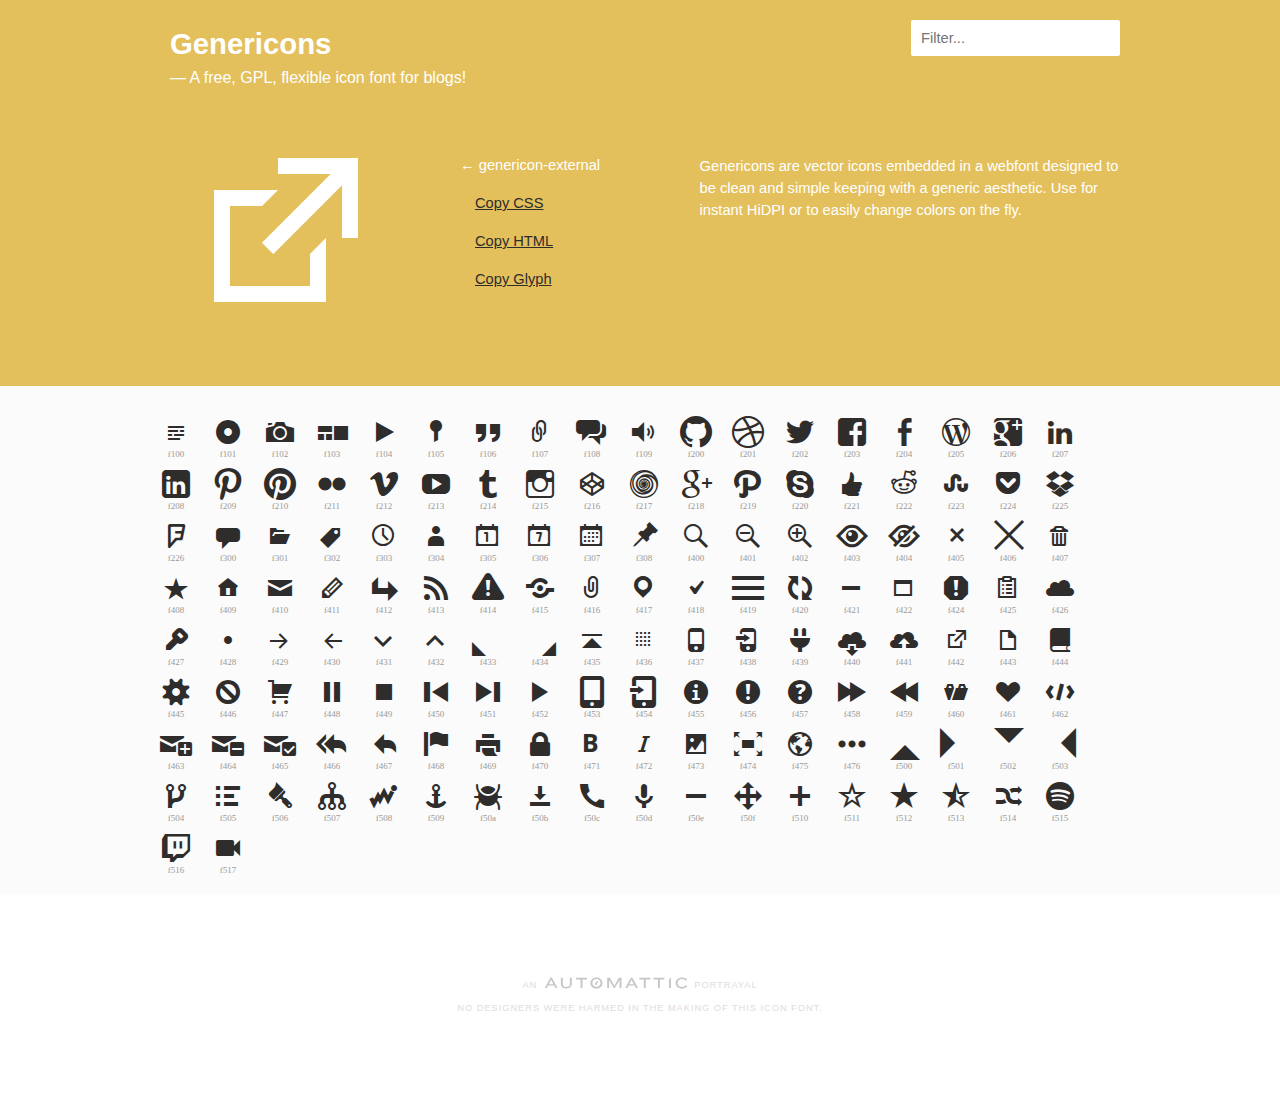
<file: static/fonts/example.html>
<!DOCTYPE html>
<html>
<head>
<title>Genericons</title>
<link rel="stylesheet" href="genericons.css">
<script type="text/javascript" src="https://ajax.googleapis.com/ajax/libs/jquery/1.7.2/jquery.min.js"></script>
<style type="text/css">
/**
 * Example page CSS
 */

body {
	font-family: sans-serif;
	line-height: 1.5;
	margin: 0;
	color: #2f2d2c;
	background: #fff;
	font-size: 11pt;
}

a {
	color: #2f2d2c;
}

h4 {
	margin-top: 40px;
}

#iconlist {
	clear: both;
	margin-bottom: 20px;
}

#iconlist div {
	padding: 10px;
	overflow: hidden;
	white-space: nowrap;
	font-size: 32px;
	line-height: 1;
	position: relative;
	width: 32px;
	height: 32px;
}

#iconlist div:before {
	margin-right: 20px;
}

#iconlist div:hover {
	cursor: pointer;
	color: #e4c05c;
}

#primary {
	background: #e4c05c;
	overflow: hidden;
}

#content {
	position: relative;
	color: #fff;
	max-width: 980px;
	padding: 0 10px;
	margin: 0 auto;
}

#icons {
	background: #fbfbfb;
}

#icons #iconlist {
	max-width: 980px;
	box-sizing: border-box;
	-moz-box-sizing:border-box;
	-webkit-box-sizing:border-box;
	padding: 20px 0;
	margin: 0 auto;
}

#glyph {
	float: left;
	width: 50%;
	box-sizing: border-box;
	-moz-box-sizing:border-box;
	-webkit-box-sizing:border-box;
	-ms-box-sizing:border-box;
	padding: 20px 0;
}

#glyph .info {
	float: right;
	width: 180px;
	padding: 36px 0 0 0;
}

#glyph .info a {
	color: #2f2d2c;
	display: block;
	padding: 8px 0 8px 15px;
}

#glyph .info strong {
	font-weight: normal;
	display: block;
	padding: 8px 0;
}

#glyph .genericon {
	font-size: 256px;
	width: 256px;
	height: 256px;
	overflow: visible;
	float: left;
}

.description {
	margin-top: 50px;
	width: 48%;
	float: right;
	padding-left: 40px;
	margin-left: 2%;
	box-sizing: border-box;
	-moz-box-sizing:border-box;
	-webkit-box-sizing:border-box;
	-ms-box-sizing:border-box;
	background-size: 4px 4px;
}

#primary h2 {
	color: white;
	margin: 0 auto;
	padding: 22px 0 0 20px;
	max-width: 980px;
	font-size: 2em;
}

#primary h2 span {
	display: block;
	font-weight: normal;
	font-size: 12pt;
}

#footer {
	clear: both;
	max-width: 980px;
	margin: 80px auto;
	text-align: center;
	text-transform: uppercase;
	letter-spacing: .1em;
	font-size: 7pt;
	color: #ddd;
}

#footer a {
	color: #ccc;
	display: inline-block;
	width: 150px;
	overflow: hidden;
	text-indent: 100%;
	position: relative;
	top: 2px;
	opacity: .3;
	background-repeat: no-repeat;
	background-position: center top;
	background-image: url('[data-uri]');
}

#footer a:hover {
	opacity: 1;
}

pre, code {
	font: 14px/1.5 monospace;
}

.code {
	display: block;
	font: 14px/1.5 monospace;
	width: 600px;
	white-space: pre;
	border: 1px solid #ccc;
	padding: 10px;
	overflow: auto;
	min-height: 110px;
}

#iconlist .new, #iconlist .update {
	position: relative;
}

#iconlist .new:after, #iconlist .update:after {
	color: #e4c05c;
	display: block;
	content: "NEW";
	font: bold 8px/1 sans-serif;
	position: absolute;
	top: 0px;
	text-align: center;
	z-index: 10;
	width: 100%;
}

#iconlist .update:after {
	content: "UPDATE";
	left: -1px;
}

body.searching #iconlist span.update:after, body.searching #iconlist span.new:after {
	display: none;
}

#search {
	border: 0;
	border-radius: 2px;
	position: absolute;
	right: 20px;
	font: 11pt sans-serif;
	padding: 10px;
	top: 20px;
	background: rgba(255,255,255,.8);
}

#search:focus {
	background: #fff;
	outline: none;
}

.genericon-404 {
	display: none !important; /* This is an easter egg */
}

.genericon:after {
	content: attr(alt);
	display: block;
	font-size: 9px;
	color: #999;
	text-align: center;
}

.hideUACs.genericon:after {
	content: none;
}


@media only screen and ( max-width: 900px ) {

	#glyph {
		float: none;
		width: 100%;
	}
	
	#glyph .info {
		width: 30%;
	}
	#glyph .genericon {
		width: 70%;
	}

	.description {
		clear: both;
		width: 100%;
		background: none;
		padding-left: 0;
		float: none;
	}

}
</style>
<script type="text/javascript">
/**
 * Example page JS
 */

function copyToClipboard ( text, copyMode ) {
	if ( copyMode == "css" ) {
		window.prompt( "Copy this, then paste in your CSS :before selector.", text );
	} else if ( copyMode == "html" ) {
		window.prompt( "Copy this, then paste in your HTML.", text );
	} else {
		window.prompt( "Copy this, then paste in your Photoshop textfield.", text );
	}
}

function pickRandomIcon() {
	var divs = jQuery("#iconlist div").get().sort(function(){
			return Math.round(Math.random())-0.5;
		}).slice(0,1);

	attr = jQuery(divs).attr('alt');
	cssclass = jQuery(divs).attr('class');
	displayGlyph( attr, cssclass );

}

function displayGlyph( attr, cssclass ) {

	// set permalink
	var permalink = cssclass.split(' genericon-')[1];
	window.location.hash = permalink;

	// css copy string
	csstext = "content: \'\\" + attr + "';";

	// html copy string
	htmltext = '<span class="' + cssclass + '"></span>';

	// glyph copy string
	glyphtemp = "&#x" + attr + ";";
	jQuery('#temp').html( glyphtemp );
	glyphtext = jQuery('#temp').text();

	// final output
	output = '<div class="' + cssclass + '"></div>'
	+ '<div class="info">'
		+ '<strong>&larr; ' + cssclass.split( ' ' )[1] + '</strong>'
		+ '<a href="javascript:copyToClipboard(csstext, \'css\')">Copy CSS</a>'
		+ '<a href="javascript:copyToClipboard(htmltext, \'html\')">Copy HTML</a>'
		+ '<a href="javascript:copyToClipboard(glyphtext)">Copy Glyph</a>'
	+ '</div>';

	jQuery( '#glyph' ).html( output );

}

function sortUnicode ( a, b ) {
	var numberA = jQuery(a).attr('alt').replace('f', '');
	var numberB = jQuery(b).attr('alt').replace('f', '');
	var contentA =parseInt( numberA, 16 );
	var contentB =parseInt( numberB, 16 );
	return (contentA < contentB) ? -1 : (contentA > contentB) ? 1 : 0;
}

jQuery(document).ready(function() {

	// pick random icon if no permalink, otherwise go to permalink
	if ( window.location.hash ) {
		permalink = "genericon-" + window.location.hash.split('#')[1];
		attr = jQuery( '.' + permalink ).attr( 'alt' );
		cssclass = jQuery( '.' + permalink ).attr('class');
		displayGlyph( attr, cssclass );
	} else {
		pickRandomIcon();
	}

	jQuery( '#iconlist div' ).click(function() {

		attr = jQuery( this ).attr( 'alt' );
		cssclass = jQuery( this ).attr( 'class' );

		displayGlyph( attr, cssclass );

	});

	var $rows = jQuery('#iconlist div');
	jQuery('#search').keyup(function() {
	
		// remove update text when using search
		jQuery('body').addClass('searching');
	
	    var val = jQuery.trim(jQuery(this).val()).replace(/ +/g, ' ').toLowerCase();
	
	    $rows.show().filter(function() {
	        var text = jQuery(this).text().replace(/\s+/g, ' ').toLowerCase();
	        return !~text.indexOf(val);
	    }).hide();
	});
	
	jQuery('input#search').focus();

	// sort based on number
	jQuery('#iconlist div').sort( sortUnicode ).appendTo('#iconlist');

});

function toggleUACs() {
	jQuery('.genericon').toggleClass('hideUACs');
}
</script>
</head>

<body>

<div id="main">

	<div id="primary">
		<div id="content">

			<h2>Genericons <span>&mdash; A free, GPL, flexible icon font for blogs!</span></h2>

			<input placeholder="Filter..." name="search" id="search" type="text" value="" maxlength="150" />

			<div id="glyph">
			</div>
			
			<div class="description">
				<p>Genericons are vector icons embedded in a webfont designed to be clean and simple keeping with a generic aesthetic. Use for instant HiDPI or to easily change colors on the fly.</p>
			</div>
			
		</div>
	</div>

	<div id="icons">
		<div id="iconlist">
		
			<!-- note, the text inside the HTML elements is purely for the seach -->
			
			<div alt="f423" class="genericon genericon-404" title="genericon-404">404</div>
			
			<div alt="f508" class="genericon genericon-activity" title="genericon-activity">activity</div>
			
			<div alt="f509" class="genericon genericon-anchor" title="genericon-anchor">anchor</div>
			
			<div alt="f101" class="genericon genericon-aside" title="genericon-aside">aside</div>
			
			<div alt="f416" class="genericon genericon-attachment" title="genericon-attachment">attachment</div>
			
			<div alt="f109" class="genericon genericon-audio" title="genericon-audio">audio</div>
			
			<div alt="f471" class="genericon genericon-bold" title="genericon-bold">bold</div>
			
			<div alt="f444" class="genericon genericon-book" title="genericon-book">book</div>
			
			<div alt="f50a" class="genericon genericon-bug" title="genericon-bug">bug</div>
			
			<div alt="f447" class="genericon genericon-cart" title="genericon-cart">cart</div>
			
			<div alt="f301" class="genericon genericon-category" title="genericon-category">category</div>
			
			<div alt="f108" class="genericon genericon-chat" title="genericon-chat">chat</div>
			
			<div alt="f418" class="genericon genericon-checkmark" title="genericon-checkmark">checkmark</div>
			
			<div alt="f405" class="genericon genericon-close" title="genericon-close">close</div>
			
			<div alt="f406" class="genericon genericon-close-alt" title="genericon-close-alt">close-alt</div>
			
			<div alt="f426" class="genericon genericon-cloud" title="genericon-cloud">cloud</div>
			
			<div alt="f440" class="genericon genericon-cloud-download" title="genericon-cloud-download">cloud-download</div>
			
			<div alt="f441" class="genericon genericon-cloud-upload" title="genericon-cloud-upload">cloud-upload</div>
			
			<div alt="f462" class="genericon genericon-code" title="genericon-code">code</div>
			
			<div alt="f216" class="genericon genericon-codepen" title="genericon-codepen">codepen</div>
			
			<div alt="f445" class="genericon genericon-cog" title="genericon-cog">cog</div>
			
			<div alt="f432" class="genericon genericon-collapse" title="genericon-collapse">collapse</div>
			
			<div alt="f300" class="genericon genericon-comment" title="genericon-comment">comment</div>
			
			<div alt="f305" class="genericon genericon-day" title="genericon-day">day</div>
			
			<div alt="f221" class="genericon genericon-digg" title="genericon-digg">digg</div>
			
			<div alt="f443" class="genericon genericon-document" title="genericon-document">document</div>
			
			<div alt="f428" class="genericon genericon-dot" title="genericon-dot">dot</div>
			
			<div alt="f502" class="genericon genericon-downarrow" title="genericon-downarrow">downarrow</div>
			
			<div alt="f50b" class="genericon genericon-download" title="genericon-download">download</div>
			
			<div alt="f436" class="genericon genericon-draggable" title="genericon-draggable">draggable</div>
			
			<div alt="f201" class="genericon genericon-dribbble" title="genericon-dribbble">dribbble</div>
			
			<div alt="f225" class="genericon genericon-dropbox" title="genericon-dropbox">dropbox</div>
			
			<div alt="f433" class="genericon genericon-dropdown" title="genericon-dropdown">dropdown</div>
			
			<div alt="f434" class="genericon genericon-dropdown-left" title="genericon-dropdown-left">dropdown-left</div>
			
			<div alt="f411" class="genericon genericon-edit" title="genericon-edit">edit</div>
			
			<div alt="f476" class="genericon genericon-ellipsis" title="genericon-ellipsis">ellipsis</div>
			
			<div alt="f431" class="genericon genericon-expand" title="genericon-expand">expand</div>
			
			<div alt="f442" class="genericon genericon-external" title="genericon-external">external</div>
			
			<div alt="f203" class="genericon genericon-facebook" title="genericon-facebook">facebook</div>
			
			<div alt="f204" class="genericon genericon-facebook-alt" title="genericon-facebook-alt">facebook-alt</div>
			
			<div alt="f458" class="genericon genericon-fastforward" title="genericon-fastforward">fastforward</div>
			
			<div alt="f413" class="genericon genericon-feed" title="genericon-feed">feed</div>
			
			<div alt="f468" class="genericon genericon-flag" title="genericon-flag">flag</div>
			
			<div alt="f211" class="genericon genericon-flickr" title="genericon-flickr">flickr</div>
			
			<div alt="f226" class="genericon genericon-foursquare" title="genericon-foursquare">foursquare</div>
			
			<div alt="f474" class="genericon genericon-fullscreen" title="genericon-fullscreen">fullscreen</div>
			
			<div alt="f103" class="genericon genericon-gallery" title="genericon-gallery">gallery</div>
			
			<div alt="f200" class="genericon genericon-github" title="genericon-github">github</div>
			
			<div alt="f206" class="genericon genericon-googleplus" title="genericon-googleplus">googleplus</div>
			
			<div alt="f218" class="genericon genericon-googleplus-alt" title="genericon-googleplus-alt">googleplus-alt</div>
			
			<div alt="f50c" class="genericon genericon-handset" title="genericon-handset">handset</div>
			
			<div alt="f461" class="genericon genericon-heart" title="genericon-heart">heart</div>
			
			<div alt="f457" class="genericon genericon-help" title="genericon-help">help</div>
			
			<div alt="f404" class="genericon genericon-hide" title="genericon-hide">hide</div>
			
			<div alt="f505" class="genericon genericon-hierarchy" title="genericon-hierarchy">hierarchy</div>
			
			<div alt="f409" class="genericon genericon-home" title="genericon-home">home</div>
			
			<div alt="f102" class="genericon genericon-image" title="genericon-image">image</div>
			
			<div alt="f455" class="genericon genericon-info" title="genericon-info">info</div>
			
			<div alt="f215" class="genericon genericon-instagram" title="genericon-instagram">instagram</div>
			
			<div alt="f472" class="genericon genericon-italic" title="genericon-italic">italic</div>
			
			<div alt="f427" class="genericon genericon-key" title="genericon-key">key</div>
			
			<div alt="f503" class="genericon genericon-leftarrow" title="genericon-leftarrow">leftarrow</div>
			
			<div alt="f107" class="genericon genericon-link" title="genericon-link">link</div>
			
			<div alt="f207" class="genericon genericon-linkedin" title="genericon-linkedin">linkedin</div>
			
			<div alt="f208" class="genericon genericon-linkedin-alt" title="genericon-linkedin-alt">linkedin-alt</div>
			
			<div alt="f417" class="genericon genericon-location" title="genericon-location">location</div>
			
			<div alt="f470" class="genericon genericon-lock" title="genericon-lock">lock</div>
			
			<div alt="f410" class="genericon genericon-mail" title="genericon-mail">mail</div>
			
			<div alt="f422" class="genericon genericon-maximize" title="genericon-maximize">maximize</div>
			
			<div alt="f419" class="genericon genericon-menu" title="genericon-menu">menu</div>
			
			<div alt="f50d" class="genericon genericon-microphone" title="genericon-microphone">microphone</div>
			
			<div alt="f421" class="genericon genericon-minimize" title="genericon-minimize">minimize</div>
			
			<div alt="f50e" class="genericon genericon-minus" title="genericon-minus">minus</div>
			
			<div alt="f307" class="genericon genericon-month" title="genericon-month">month</div>
			
			<div alt="f50f" class="genericon genericon-move" title="genericon-move">move</div>
			
			<div alt="f429" class="genericon genericon-next" title="genericon-next">next</div>
			
			<div alt="f456" class="genericon genericon-notice" title="genericon-notice">notice</div>
			
			<div alt="f506" class="genericon genericon-paintbrush" title="genericon-paintbrush">paintbrush</div>
			
			<div alt="f219" class="genericon genericon-path" title="genericon-path">path</div>
			
			<div alt="f448" class="genericon genericon-pause" title="genericon-pause">pause</div>
			
			<div alt="f437" class="genericon genericon-phone" title="genericon-phone">phone</div>
			
			<div alt="f473" class="genericon genericon-picture" title="genericon-picture">picture</div>
			
			<div alt="f308" class="genericon genericon-pinned" title="genericon-pinned">pinned</div>
			
			<div alt="f209" class="genericon genericon-pinterest" title="genericon-pinterest">pinterest</div>
			
			<div alt="f210" class="genericon genericon-pinterest-alt" title="genericon-pinterest-alt">pinterest-alt</div>
			
			<div alt="f452" class="genericon genericon-play" title="genericon-play">play</div>
			
			<div alt="f439" class="genericon genericon-plugin" title="genericon-plugin">plugin</div>
			
			<div alt="f510" class="genericon genericon-plus" title="genericon-plus">plus</div>
			
			<div alt="f224" class="genericon genericon-pocket" title="genericon-pocket">pocket</div>
			
			<div alt="f217" class="genericon genericon-polldaddy" title="genericon-polldaddy">polldaddy</div>
			
			<div alt="f460" class="genericon genericon-portfolio" title="genericon-portfolio">portfolio</div>
			
			<div alt="f430" class="genericon genericon-previous" title="genericon-previous">previous</div>
			
			<div alt="f469" class="genericon genericon-print" title="genericon-print">print</div>
			
			<div alt="f106" class="genericon genericon-quote" title="genericon-quote">quote</div>
			
			<div alt="f511" class="genericon genericon-rating-empty" title="genericon-rating-empty">rating-empty</div>
			
			<div alt="f512" class="genericon genericon-rating-full" title="genericon-rating-full">rating-full</div>
			
			<div alt="f513" class="genericon genericon-rating-half" title="genericon-rating-half">rating-half</div>
			
			<div alt="f222" class="genericon genericon-reddit" title="genericon-reddit">reddit</div>
			
			<div alt="f420" class="genericon genericon-refresh" title="genericon-refresh">refresh</div>
			
			<div alt="f412" class="genericon genericon-reply" title="genericon-reply">reply</div>
			
			<div alt="f466" class="genericon genericon-reply-alt" title="genericon-reply-alt">reply-alt</div>
			
			<div alt="f467" class="genericon genericon-reply-single" title="genericon-reply-single">reply-single</div>
			
			<div alt="f459" class="genericon genericon-rewind" title="genericon-rewind">rewind</div>
			
			<div alt="f501" class="genericon genericon-rightarrow" title="genericon-rightarrow">rightarrow</div>
			
			<div alt="f400" class="genericon genericon-search" title="genericon-search">search</div>
			
			<div alt="f438" class="genericon genericon-send-to-phone" title="genericon-send-to-phone">send-to-phone</div>
			
			<div alt="f454" class="genericon genericon-send-to-tablet" title="genericon-send-to-tablet">send-to-tablet</div>
			
			<div alt="f415" class="genericon genericon-share" title="genericon-share">share</div>
			
			<div alt="f403" class="genericon genericon-show" title="genericon-show">show</div>
			
			<div alt="f514" class="genericon genericon-shuffle" title="genericon-shuffle">shuffle</div>
			
			<div alt="f507" class="genericon genericon-sitemap" title="genericon-sitemap">sitemap</div>
			
			<div alt="f451" class="genericon genericon-skip-ahead" title="genericon-skip-ahead">skip-ahead</div>
			
			<div alt="f450" class="genericon genericon-skip-back" title="genericon-skip-back">skip-back</div>
			
			<div alt="f220" class="genericon genericon-skype" title="genericon-skype">skype</div>
			
			<div alt="f424" class="genericon genericon-spam" title="genericon-spam">spam</div>
			
			<div alt="f515" class="genericon genericon-spotify" title="genericon-spotify">spotify</div>
			
			<div alt="f100" class="genericon genericon-standard" title="genericon-standard">standard</div>
			
			<div alt="f408" class="genericon genericon-star" title="genericon-star">star</div>
			
			<div alt="f105" class="genericon genericon-status" title="genericon-status">status</div>
			
			<div alt="f449" class="genericon genericon-stop" title="genericon-stop">stop</div>
			
			<div alt="f223" class="genericon genericon-stumbleupon" title="genericon-stumbleupon">stumbleupon</div>
			
			<div alt="f463" class="genericon genericon-subscribe" title="genericon-subscribe">subscribe</div>
			
			<div alt="f465" class="genericon genericon-subscribed" title="genericon-subscribed">subscribed</div>
			
			<div alt="f425" class="genericon genericon-summary" title="genericon-summary">summary</div>
			
			<div alt="f453" class="genericon genericon-tablet" title="genericon-tablet">tablet</div>
			
			<div alt="f302" class="genericon genericon-tag" title="genericon-tag">tag</div>
			
			<div alt="f303" class="genericon genericon-time" title="genericon-time">time</div>
			
			<div alt="f435" class="genericon genericon-top" title="genericon-top">top</div>
			
			<div alt="f407" class="genericon genericon-trash" title="genericon-trash">trash</div>
			
			<div alt="f214" class="genericon genericon-tumblr" title="genericon-tumblr">tumblr</div>
			
			<div alt="f516" class="genericon genericon-twitch" title="genericon-twitch">twitch</div>
			
			<div alt="f202" class="genericon genericon-twitter" title="genericon-twitter">twitter</div>
			
			<div alt="f446" class="genericon genericon-unapprove" title="genericon-unapprove">unapprove</div>
			
			<div alt="f464" class="genericon genericon-unsubscribe" title="genericon-unsubscribe">unsubscribe</div>
			
			<div alt="f401" class="genericon genericon-unzoom" title="genericon-unzoom">unzoom</div>
			
			<div alt="f500" class="genericon genericon-uparrow" title="genericon-uparrow">uparrow</div>
			
			<div alt="f304" class="genericon genericon-user" title="genericon-user">user</div>
			
			<div alt="f104" class="genericon genericon-video" title="genericon-video">video</div>
			
			<div alt="f517" class="genericon genericon-videocamera" title="genericon-videocamera">videocamera</div>
			
			<div alt="f212" class="genericon genericon-vimeo" title="genericon-vimeo">vimeo</div>
			
			<div alt="f414" class="genericon genericon-warning" title="genericon-warning">warning</div>
			
			<div alt="f475" class="genericon genericon-website" title="genericon-website">website</div>
			
			<div alt="f306" class="genericon genericon-week" title="genericon-week">week</div>
			
			<div alt="f205" class="genericon genericon-wordpress" title="genericon-wordpress">wordpress</div>
			
			<div alt="f504" class="genericon genericon-xpost" title="genericon-xpost">xpost</div>
			
			<div alt="f213" class="genericon genericon-youtube" title="genericon-youtube">youtube</div>
			
			<div alt="f402" class="genericon genericon-zoom" title="genericon-zoom">zoom</div>
			

		</div>
		
		<div id="temp" style="display: none;"></div>
		
	</div>

	<div id="footer">

		<p>An <a href="http://automattic.com" rel="nofollow">Automattic</a> Portrayal</p>
		<p>No designers were harmed in the making of this icon font.</p>
		

	</div>

</div>

</body>
</html>
</file>
<file: static/fonts/genericons.css>
/**

	Genericons

*/


/* IE8 and below use EOT and allow cross-site embedding. 
   IE9 uses WOFF which is base64 encoded to allow cross-site embedding.
   So unfortunately, IE9 will throw a console error, but it'll still work.
   When the font is base64 encoded, cross-site embedding works in Firefox */

@font-face {
    font-family: 'Genericons';
    src: url('Genericons.eot');
}

@font-face {
    font-family: 'Genericons';
    src: url([data-uri]) format('woff'),
         url('Genericons.ttf') format('truetype'),
         url('Genericons.svg#genericonsregular') format('svg');
    font-weight: normal;
    font-style: normal;
}

@media screen and (-webkit-min-device-pixel-ratio:0) {
  @font-face {
    font-family: "Genericons";
    src: url("./Genericons.svg#Genericons") format("svg");
  }
}


/**
 * All Genericons
 */

.genericon {
	font-size: 16px;
	vertical-align: top;
	text-align: center;
	-moz-transition: color .1s ease-in 0;
	-webkit-transition: color .1s ease-in 0;
	display: inline-block;
	font-family: "Genericons";
	font-style: normal;
	font-weight: normal;
	font-variant: normal;
	line-height: 1;
	text-decoration: inherit;
	text-transform: none;
	-moz-osx-font-smoothing: grayscale;
	-webkit-font-smoothing: antialiased;
	speak: none;
}


/**
 * Individual icons
 */

.genericon-404:before { content: "\f423"; }
.genericon-activity:before { content: "\f508"; }
.genericon-anchor:before { content: "\f509"; }
.genericon-aside:before { content: "\f101"; }
.genericon-attachment:before { content: "\f416"; }
.genericon-audio:before { content: "\f109"; }
.genericon-bold:before { content: "\f471"; }
.genericon-book:before { content: "\f444"; }
.genericon-bug:before { content: "\f50a"; }
.genericon-cart:before { content: "\f447"; }
.genericon-category:before { content: "\f301"; }
.genericon-chat:before { content: "\f108"; }
.genericon-checkmark:before { content: "\f418"; }
.genericon-close:before { content: "\f405"; }
.genericon-close-alt:before { content: "\f406"; }
.genericon-cloud:before { content: "\f426"; }
.genericon-cloud-download:before { content: "\f440"; }
.genericon-cloud-upload:before { content: "\f441"; }
.genericon-code:before { content: "\f462"; }
.genericon-codepen:before { content: "\f216"; }
.genericon-cog:before { content: "\f445"; }
.genericon-collapse:before { content: "\f432"; }
.genericon-comment:before { content: "\f300"; }
.genericon-day:before { content: "\f305"; }
.genericon-digg:before { content: "\f221"; }
.genericon-document:before { content: "\f443"; }
.genericon-dot:before { content: "\f428"; }
.genericon-downarrow:before { content: "\f502"; }
.genericon-download:before { content: "\f50b"; }
.genericon-draggable:before { content: "\f436"; }
.genericon-dribbble:before { content: "\f201"; }
.genericon-dropbox:before { content: "\f225"; }
.genericon-dropdown:before { content: "\f433"; }
.genericon-dropdown-left:before { content: "\f434"; }
.genericon-edit:before { content: "\f411"; }
.genericon-ellipsis:before { content: "\f476"; }
.genericon-expand:before { content: "\f431"; }
.genericon-external:before { content: "\f442"; }
.genericon-facebook:before { content: "\f203"; }
.genericon-facebook-alt:before { content: "\f204"; }
.genericon-fastforward:before { content: "\f458"; }
.genericon-feed:before { content: "\f413"; }
.genericon-flag:before { content: "\f468"; }
.genericon-flickr:before { content: "\f211"; }
.genericon-foursquare:before { content: "\f226"; }
.genericon-fullscreen:before { content: "\f474"; }
.genericon-gallery:before { content: "\f103"; }
.genericon-github:before { content: "\f200"; }
.genericon-googleplus:before { content: "\f206"; }
.genericon-googleplus-alt:before { content: "\f218"; }
.genericon-handset:before { content: "\f50c"; }
.genericon-heart:before { content: "\f461"; }
.genericon-help:before { content: "\f457"; }
.genericon-hide:before { content: "\f404"; }
.genericon-hierarchy:before { content: "\f505"; }
.genericon-home:before { content: "\f409"; }
.genericon-image:before { content: "\f102"; }
.genericon-info:before { content: "\f455"; }
.genericon-instagram:before { content: "\f215"; }
.genericon-italic:before { content: "\f472"; }
.genericon-key:before { content: "\f427"; }
.genericon-leftarrow:before { content: "\f503"; }
.genericon-link:before { content: "\f107"; }
.genericon-linkedin:before { content: "\f207"; }
.genericon-linkedin-alt:before { content: "\f208"; }
.genericon-location:before { content: "\f417"; }
.genericon-lock:before { content: "\f470"; }
.genericon-mail:before { content: "\f410"; }
.genericon-maximize:before { content: "\f422"; }
.genericon-menu:before { content: "\f419"; }
.genericon-microphone:before { content: "\f50d"; }
.genericon-minimize:before { content: "\f421"; }
.genericon-minus:before { content: "\f50e"; }
.genericon-month:before { content: "\f307"; }
.genericon-move:before { content: "\f50f"; }
.genericon-next:before { content: "\f429"; }
.genericon-notice:before { content: "\f456"; }
.genericon-paintbrush:before { content: "\f506"; }
.genericon-path:before { content: "\f219"; }
.genericon-pause:before { content: "\f448"; }
.genericon-phone:before { content: "\f437"; }
.genericon-picture:before { content: "\f473"; }
.genericon-pinned:before { content: "\f308"; }
.genericon-pinterest:before { content: "\f209"; }
.genericon-pinterest-alt:before { content: "\f210"; }
.genericon-play:before { content: "\f452"; }
.genericon-plugin:before { content: "\f439"; }
.genericon-plus:before { content: "\f510"; }
.genericon-pocket:before { content: "\f224"; }
.genericon-polldaddy:before { content: "\f217"; }
.genericon-portfolio:before { content: "\f460"; }
.genericon-previous:before { content: "\f430"; }
.genericon-print:before { content: "\f469"; }
.genericon-quote:before { content: "\f106"; }
.genericon-rating-empty:before { content: "\f511"; }
.genericon-rating-full:before { content: "\f512"; }
.genericon-rating-half:before { content: "\f513"; }
.genericon-reddit:before { content: "\f222"; }
.genericon-refresh:before { content: "\f420"; }
.genericon-reply:before { content: "\f412"; }
.genericon-reply-alt:before { content: "\f466"; }
.genericon-reply-single:before { content: "\f467"; }
.genericon-rewind:before { content: "\f459"; }
.genericon-rightarrow:before { content: "\f501"; }
.genericon-search:before { content: "\f400"; }
.genericon-send-to-phone:before { content: "\f438"; }
.genericon-send-to-tablet:before { content: "\f454"; }
.genericon-share:before { content: "\f415"; }
.genericon-show:before { content: "\f403"; }
.genericon-shuffle:before { content: "\f514"; }
.genericon-sitemap:before { content: "\f507"; }
.genericon-skip-ahead:before { content: "\f451"; }
.genericon-skip-back:before { content: "\f450"; }
.genericon-skype:before { content: "\f220"; }
.genericon-spam:before { content: "\f424"; }
.genericon-spotify:before { content: "\f515"; }
.genericon-standard:before { content: "\f100"; }
.genericon-star:before { content: "\f408"; }
.genericon-status:before { content: "\f105"; }
.genericon-stop:before { content: "\f449"; }
.genericon-stumbleupon:before { content: "\f223"; }
.genericon-subscribe:before { content: "\f463"; }
.genericon-subscribed:before { content: "\f465"; }
.genericon-summary:before { content: "\f425"; }
.genericon-tablet:before { content: "\f453"; }
.genericon-tag:before { content: "\f302"; }
.genericon-time:before { content: "\f303"; }
.genericon-top:before { content: "\f435"; }
.genericon-trash:before { content: "\f407"; }
.genericon-tumblr:before { content: "\f214"; }
.genericon-twitch:before { content: "\f516"; }
.genericon-twitter:before { content: "\f202"; }
.genericon-unapprove:before { content: "\f446"; }
.genericon-unsubscribe:before { content: "\f464"; }
.genericon-unzoom:before { content: "\f401"; }
.genericon-uparrow:before { content: "\f500"; }
.genericon-user:before { content: "\f304"; }
.genericon-video:before { content: "\f104"; }
.genericon-videocamera:before { content: "\f517"; }
.genericon-vimeo:before { content: "\f212"; }
.genericon-warning:before { content: "\f414"; }
.genericon-website:before { content: "\f475"; }
.genericon-week:before { content: "\f306"; }
.genericon-wordpress:before { content: "\f205"; }
.genericon-xpost:before { content: "\f504"; }
.genericon-youtube:before { content: "\f213"; }
.genericon-zoom:before { content: "\f402"; }
</file>
